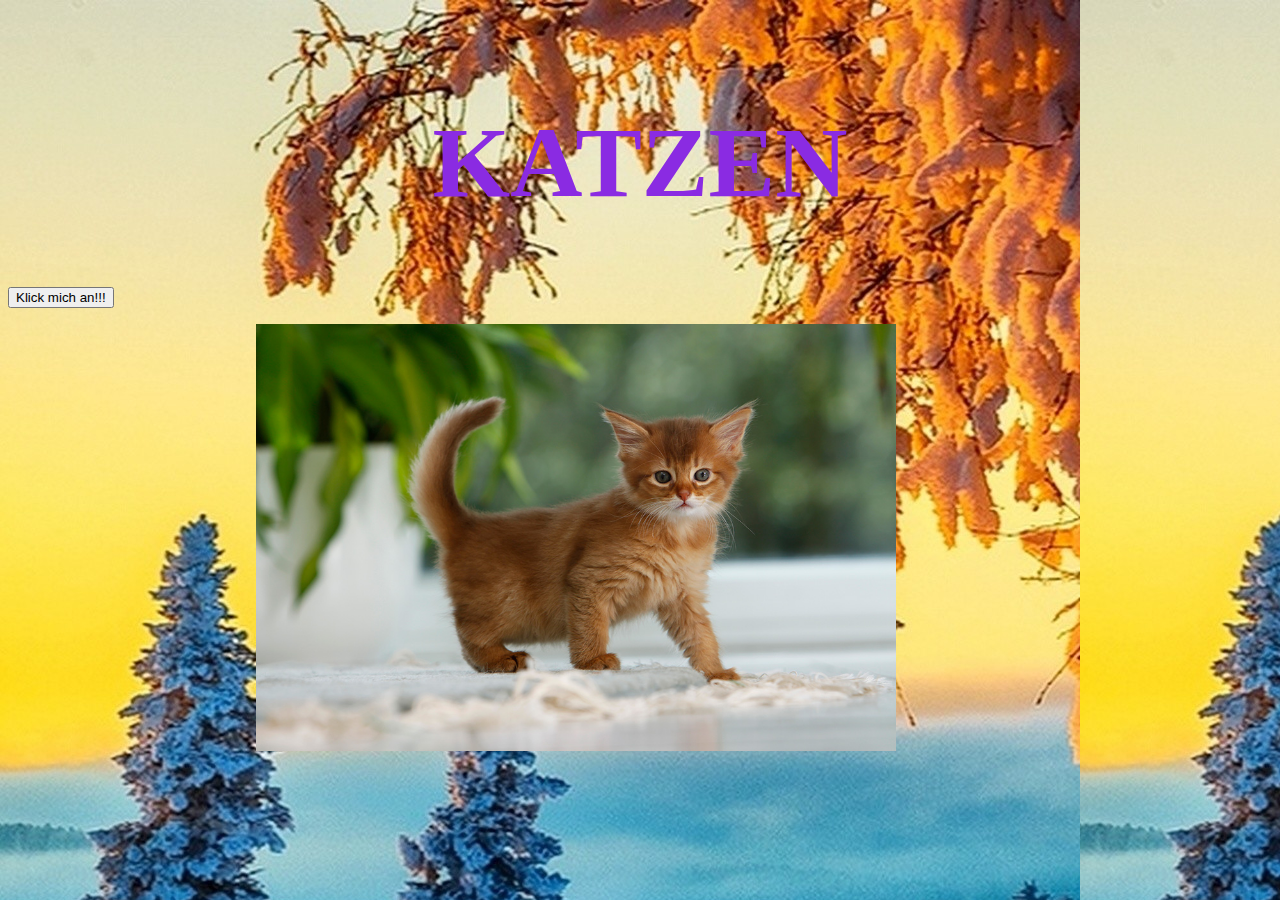
<file: Index.html>
<!DOCTYPE html>
<html>
<head>
<link rel="stylesheet" href="styles.css">
<script src="https://ajax.googleapis.com/ajax/libs/jquery/3.3.1/jquery.min.js"></script>
    <script src="script.js"></script>
<meta charset="UTF-8">
<title>Meine Webseite</title>
</head>
<body>

<h1>KATZEN</h1>

<button onClick="Anzeigen()">Klick mich an!!!</button>



<iframe src="https://giphy.com/embed/WXB88TeARFVvi" width="382" height="480" frameBorder="0" class="giphy-embed verstecken" id="katzenclip" allowFullScreen></iframe><p></p>

<div class="img-container" data-slideshow>
    <img id="0" src="bilder/katzebild.jpg">
    <img id="1" src="bilder/download.jpg">
    <img id="2" src="bilder/rosadeckekatze.jpg">
</div>





</body>
</html>
</file>
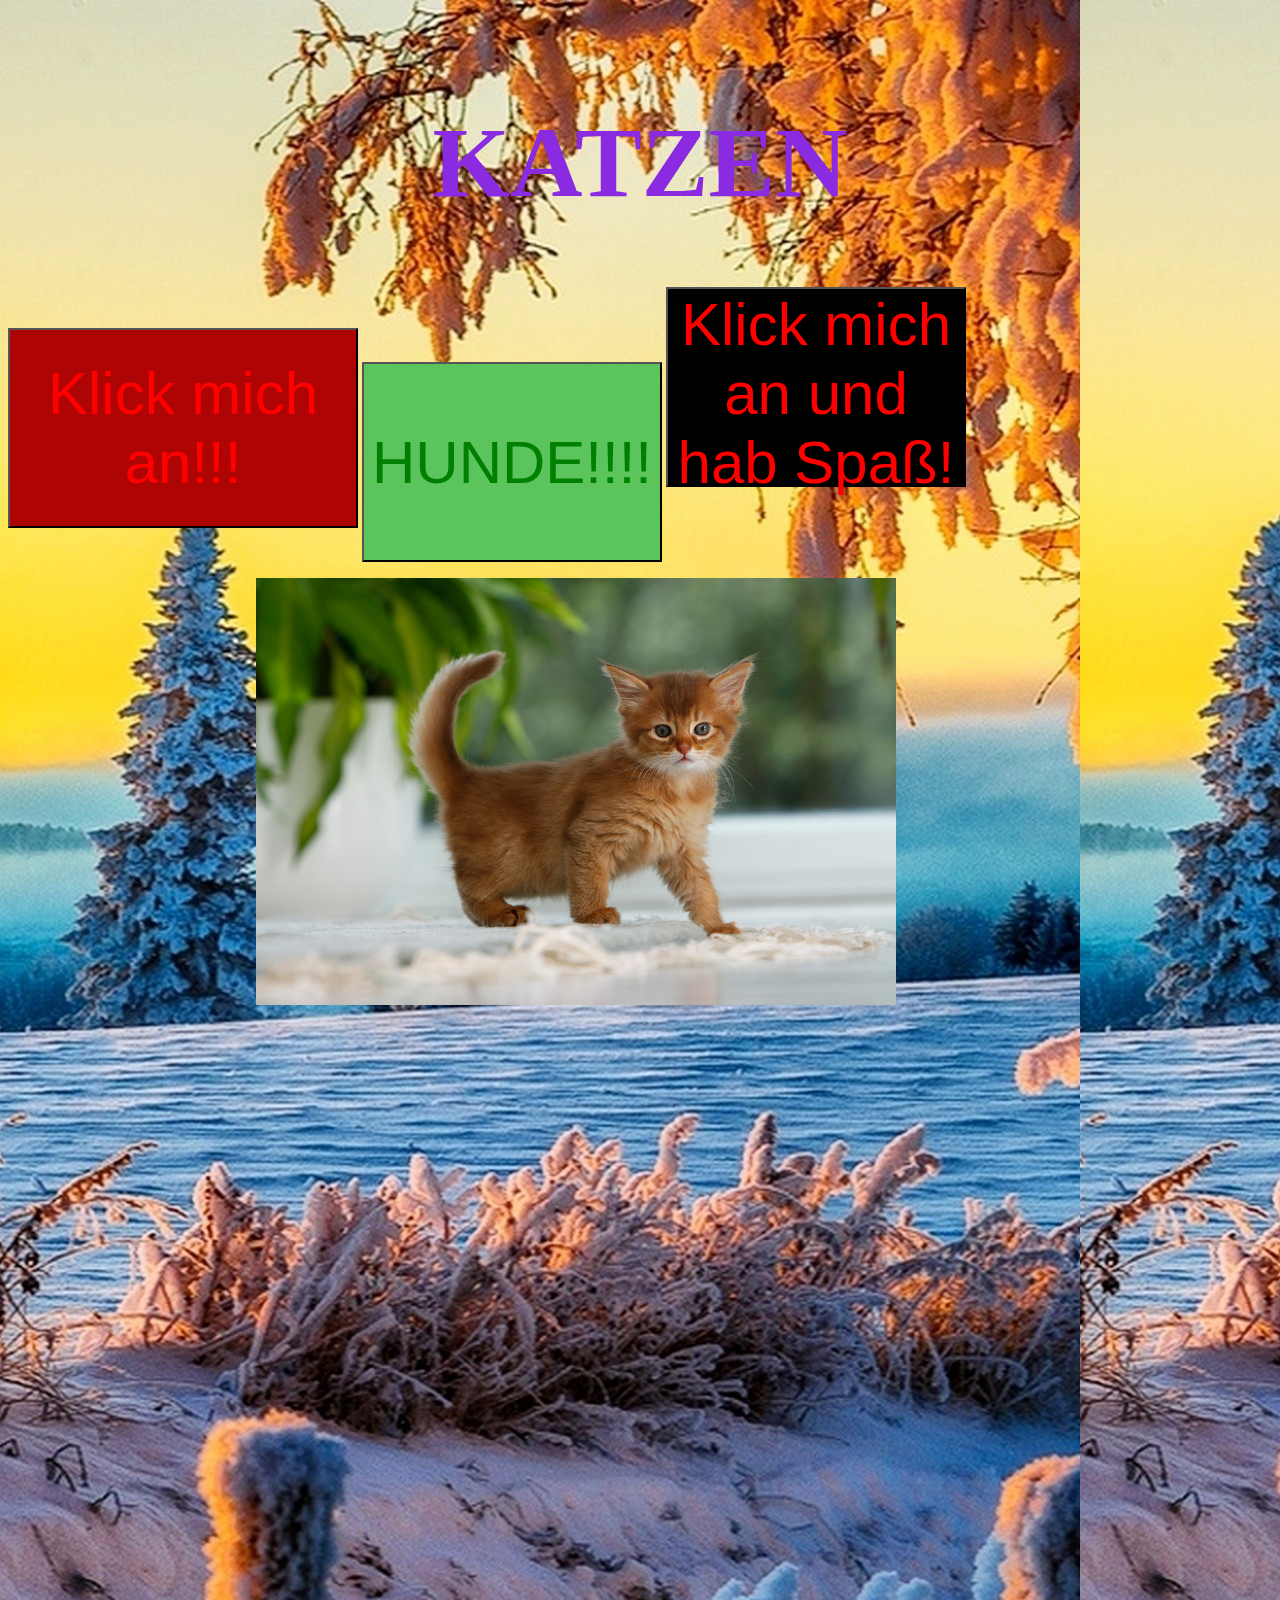
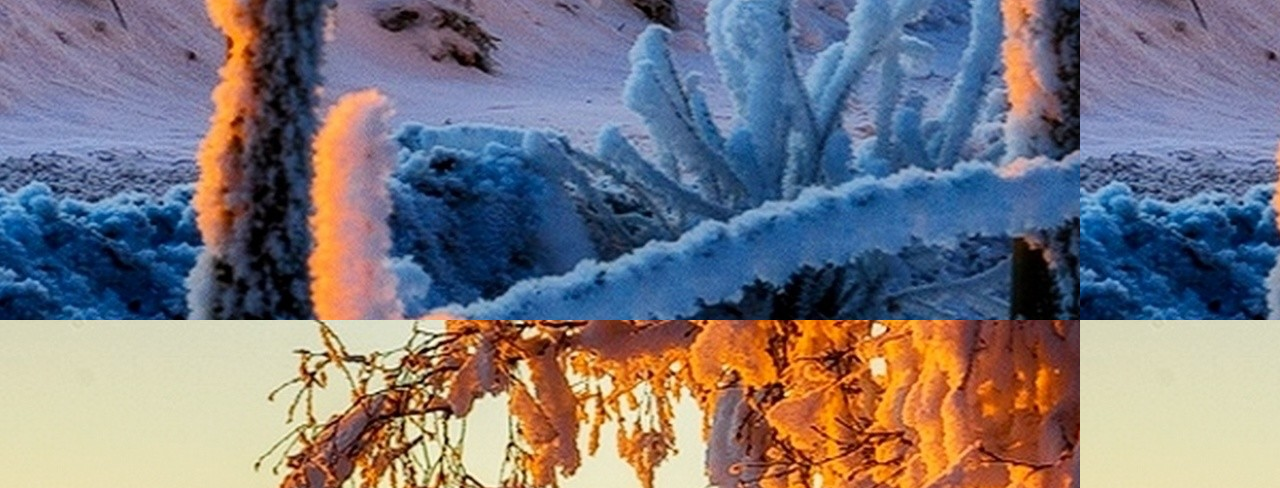
<file: index.html>
<!DOCTYPE html>
<html>
<head>
<link rel="stylesheet" href="styles.css">
<script src="https://ajax.googleapis.com/ajax/libs/jquery/3.3.1/jquery.min.js"></script>
    <script src="script.js"></script>
<meta charset="UTF-8">
<title>Katzenwebsite</title>
</head>
<body>

<h1>KATZEN</h1>

<button class="showgiv" onClick="Anzeigen()">Klick mich an!!!</button>
<button class="showhundewebsite" onClick="showhundewebseite()">HUNDE!!!!</button>
<button class="showgiv2" onClick="Anzeigen2()">Klick mich an und hab Spaß!</button>


<iframe src="https://giphy.com/embed/WXB88TeARFVvi" width="382" height="480" frameBorder="0" class="giphy-embed verstecken" id="katzenclip" allowFullScreen></iframe><p></p>

<div class="img-container" data-slideshow>
    <img id="0" src="katzenbilder/katzebild.jpg">
    <img id="1" src="katzenbilder/download.jpg">
    <img id="2" src="katzenbilder/rosadeckekatze.jpg">
    
</div>

<iframe src="https://giphy.com/embed/3o85xuHAWnc4kucHCw" width="480" height="332" frameBorder="0" class="giphy-embed verstecken" id="dummerclip" allowFullScreen></iframe><p></p>

<iframe src="https://giphy.com/embed/R2rb7Lx8Ul59C" width="950" height="950" frameBorder="0" class="giphy-embed" allowFullScreen></iframe><p></p>

</body>
</html>
</file>
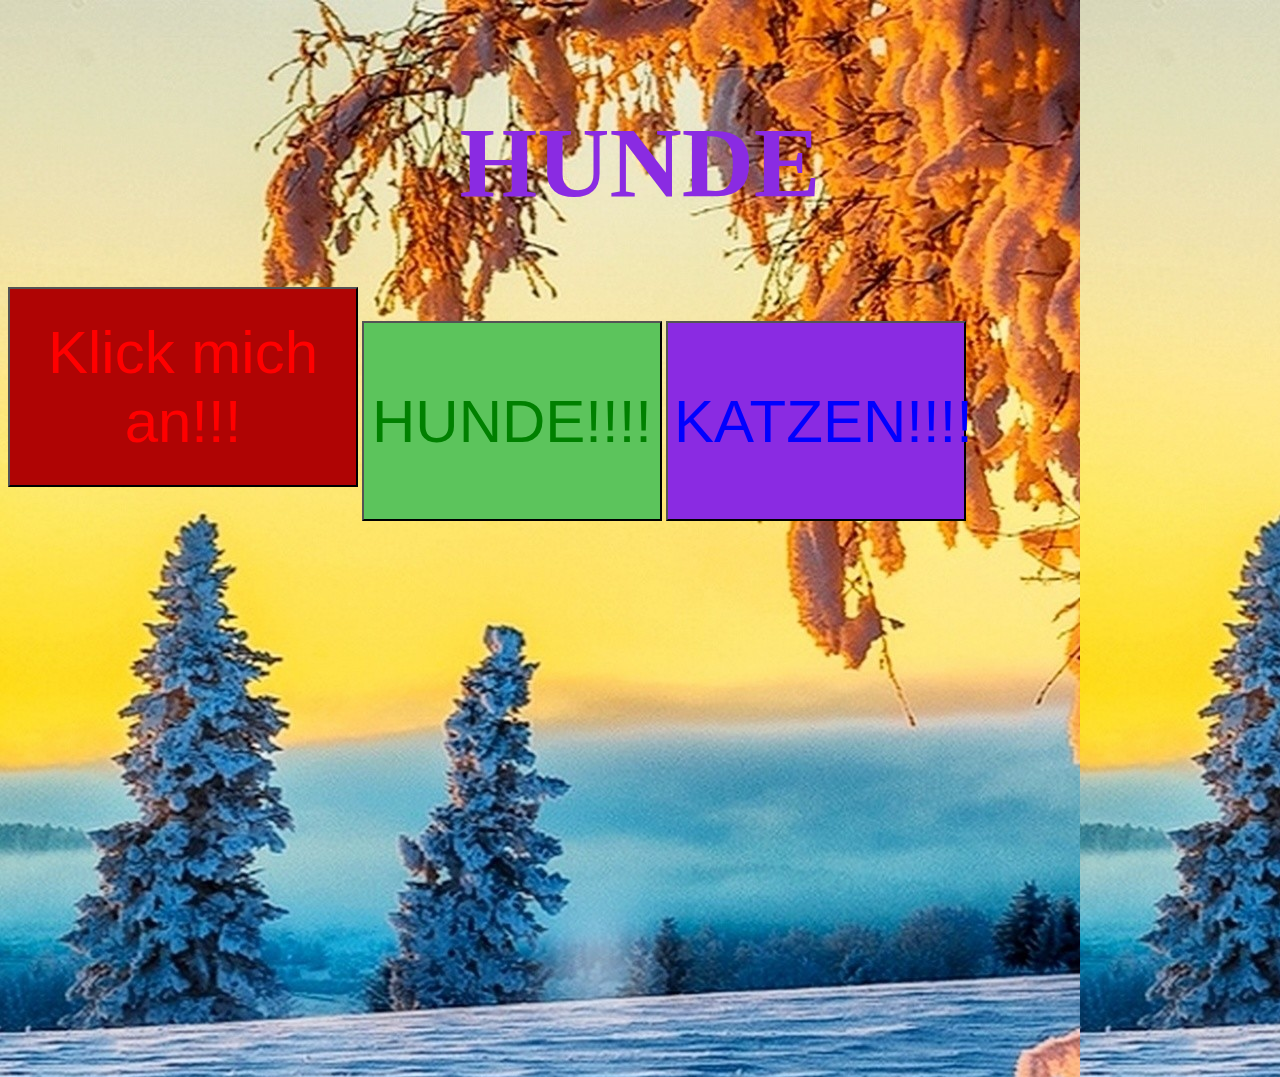
<file: hunde.html>
<!DOCTYPE html>
<html>
<head>
<link rel="stylesheet" href="styles.css">
<script src="https://ajax.googleapis.com/ajax/libs/jquery/3.3.1/jquery.min.js"></script>
    <script src="script.js"></script>
<meta charset="UTF-8">
<title>Hundewebsite</title>
</head>
<body>

<h1>HUNDE</h1>

<button class="showgiv" onClick="Anzeigen()">Klick mich an!!!</button>
<button class="showhundewebsite" onClick="showhundewebseite()">HUNDE!!!!</button>
<button class="showkatzenwebsite" onClick="showkatzenwebseite()">KATZEN!!!!</button>



<iframe src="https://giphy.com/embed/WXB88TeARFVvi" width="382" height="480" frameBorder="0" class="giphy-embed verstecken" id="katzenclip" allowFullScreen></iframe><p></p>

<div class="img-container" data-slideshow>
    <img id="1" src="hundebilder/liegenderhund.jpg">
    <img id="2" src="hundebilder/zähnehund.jpg">
</div>





</body>
</html>
</file>
<file: styles.css>
/*h1 {
    color: blue;

    font-size: 100px

}
.heading{
    background-color: rgb(0, 128, 49);
    color: pink;
}
body{


    background-size:125%;
    background-image: url("./bilder/hdkatze.jpg ");
}

ul {
    color: red;

    font-size: 40px
}

.Katze {
    border: 5px solid black;
    box-shadow: 4px 4px 5px rgba(0, 0, 0, .85);
}

ul:hover {
    background-image: url("./katzebild.jpg")
}

.Katze2 {
    width:800px; height:500px;
    background-size:100%;
    background-repeat: no-repeat;
    background-image: url("./katzenbabys.jpg");


}



.Katze3:hover {
    background-size:100%;
    background-image: url('katzebild.jpg')
}





.Katze2:hover { 
    width:800px; height:500px;
    background-size:100%;
    
    background-image:url("bilder/katzebild.jpg"); } */ 

    body{

        width: 100vr;
        height: 50vh;
        background-image: url("./katzenbilder/hintergrundbild.jpg ");
        
        /*background-image: url("./bilder/WAREShintergrundbild.jpg ");*/

    }
    .verstecken{
        display:none;
    } 
    
    
    
    .showgiv2{
        width: 300px;
        height: 200px;
        color: red;
        background: black;
        font-size: 60px;
    }


    
    .showhundewebsite{
        width: 300px;
        height: 200px;
        font-size: 60px;
        color: green;
        background-color: rgb(92, 196, 92);
    }

    .showkatzenwebsite{
        width: 300px;
        height: 200px;
        font-size: 60px;
        color: blue;
        background-color: blueviolet;
    }

    .showgiv    {
        width: 350px;
        height: 200px;
        font-size: 60px;
        color: red;
        background-color: rgb(175, 4, 4);
    }

    h1, h2, h3, h4, p {
        text-align: center;
    }
    h1 {
        font-size: 100px;
        color: blueviolet;
        padding-top: 3%;
    }
    a:link {
        color: #000000;
        text-decoration: underline;
        text-decoration-color: #000000;
    }
    a:visited {
        color: #000000;
        text-decoration: underline;
        text-decoration-color: #000000;
    }
    a:hover {
        color: #000000;
        text-decoration: underline;
        text-decoration-color: #ff0000;
    }
    .menu a {
        margin: 5px;
    }
    .img-container {
        overflow: hidden;
        position: relative; /* Without, w and h different? */
        width: 60vw;
        height: 60vh;
        margin-left: auto;
        margin-right: auto;
    }
    .img-container img {
        object-fit: cover;
        object-position: center;
        position: absolute;
        top: 0;
        left: 0;
        width: 50vw;
        height: auto;
        opacity: 0;
        z-index: -1;
    }
    .img-container img.next {
        opacity: 1;
        z-index: 1;
    }
    .img-container img.prev {
        opacity: 1;
        z-index: 2;
    }
    .img-container img.fade-out {
        opacity: 0;
        transition: visibility 0s .5s, opacity .5s linear;
        visibility: hidden;
    }
    .link-icons {
        text-align: center;
    }
    .link-icons img {
        display: inline-block;
        margin: 10px;
        max-width: 32px;
        opacity: 1;
        transition: opacity 0.5s;
        -webkit-transition: opacity .5s;
        -moz-transition: opacity .5s;
        /*https://stackoverflow.com/questions/24933430/img-src-svg-changing-the-fill-color*/
        fill: orange;
        color: #ff0000 !important;
    }
    .link-icons img:hover {
        opacity: 0.5;
        fill: blue !important;
    }
</file>
